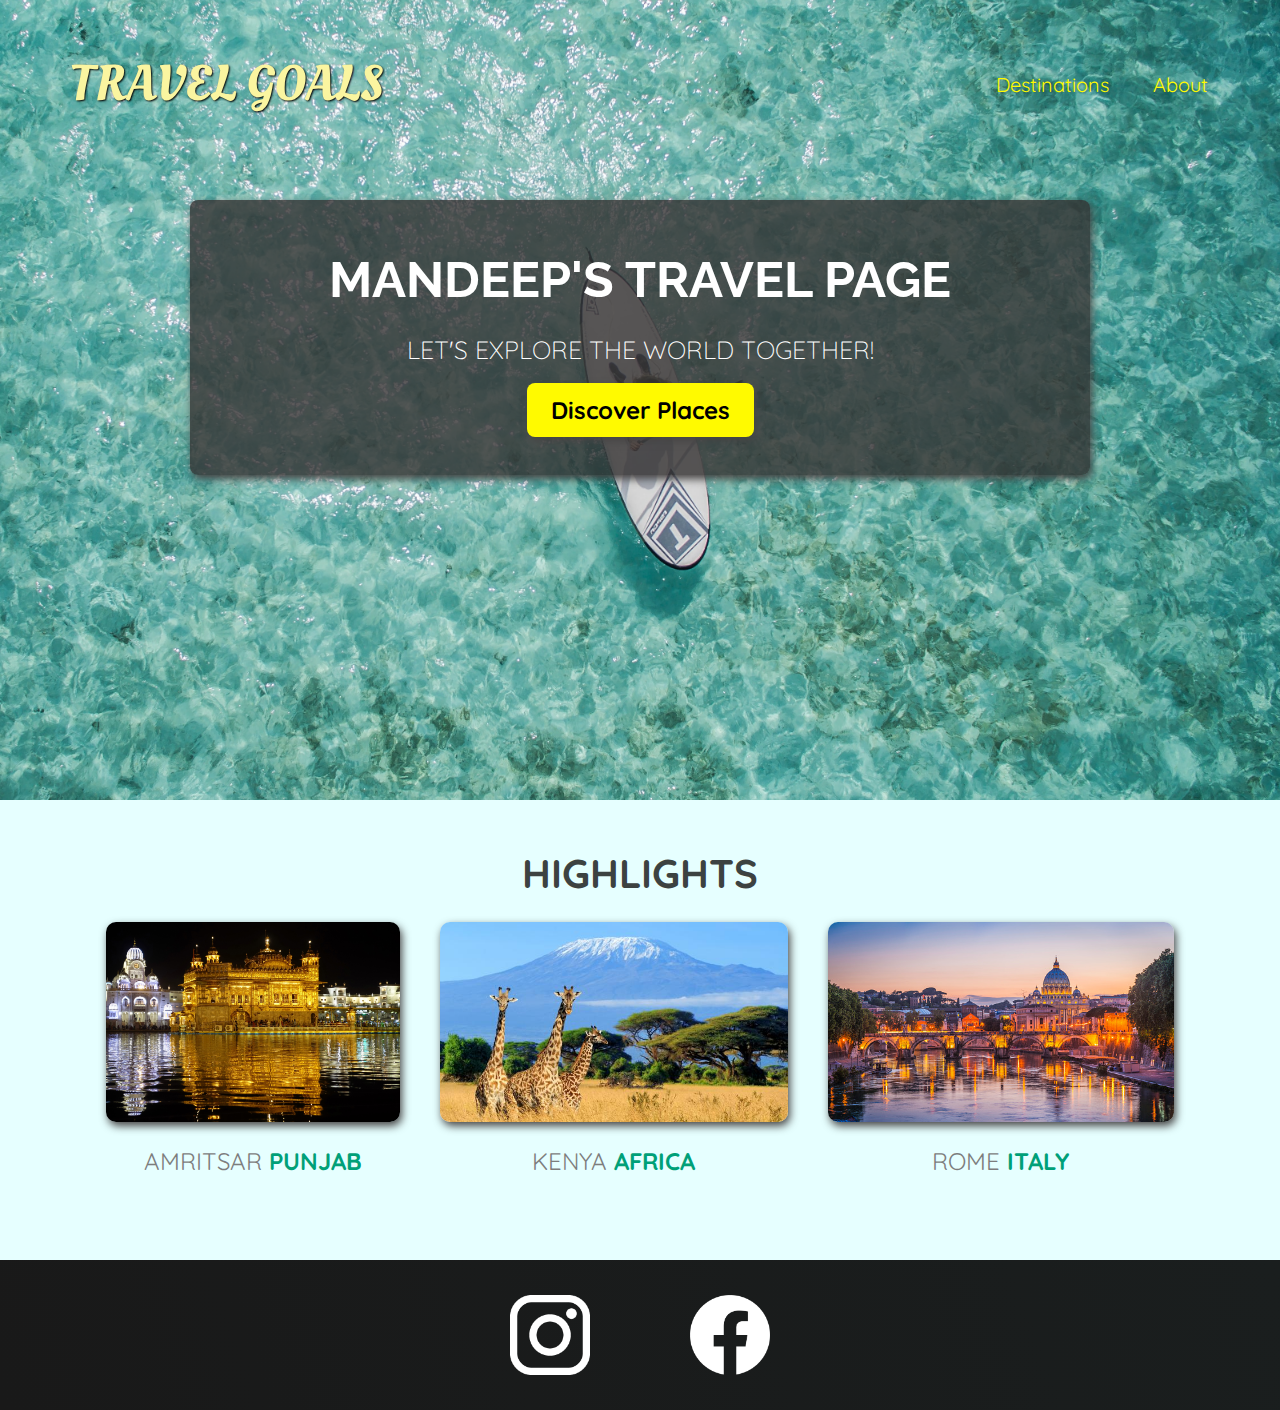
<file: index.html>
<!DOCTYPE html>
<html lang="en">
  <head>
    <meta charset="UTF-8" />
    <meta http-equiv="X-UA-Compatible" content="IE=edge" />
    <meta name="viewport" content="width=device-width, initial-scale=1.0" />
    <link
      href="https://fonts.googleapis.com/css2?family=Raleway:wght@700&family=Oleo+Script:wght@700&family=Quicksand:wght@300;500;700&display=swap"
      rel="stylesheet"
    />
    <link rel="stylesheet" href="styles/shared.css" />
    <link rel="stylesheet" href="styles/styles.css" />
    <title>Travel Goals</title>
  </head>
  <body>
    <header>
      <div id="page-logo">
        <a href="index.html">Travel Goals</a>
      </div>
      <nav>
        <ul>
          <li><a href="places.html">Destinations</a></li>
          <li><a href="">About</a></li>
        </ul>
      </nav>
    </header>
    <main>
      <section id="hero">
        <div id="hero-content">
          <h1>Mandeep's Travel page</h1>
          <p>Let's explore the world together!</p>
          <a href="places.html">Discover Places</a>
        </div>
      </section>
      <section id="highlights">
        <h2>Highlights</h2>
        <ul id="destination">
          <li class="destination">
            <img
              src="images/places/Golden_Temple_nighttime.jpg"
              alt="Golden Temple at night"
            />
            <p>Amritsar <strong>Punjab</strong></p>
          </li>
          <li class="destination">
            <img
              src="images/places/630x355.jpg"
              alt="Giraffes in Kenya, Africa"
            />
            <p>Kenya <strong>Africa</strong></p>
          </li>
          <li class="destination">
            <img
              src="images/places/istockphoto-508540910-170667a.jpg"
              alt="View of Rome, Italy during sunset"
            />
            <p>Rome <strong>Italy</strong></p>
          </li>
        </ul>
      </section>
    </main>
    <footer>
      <ul>
        <li>
          <a href="https://www.instagram.com/" target="_blank"
            ><img src="images/icons/insta.png" alt="instagram logo"
          /></a>
        </li>
        <li>
          <a href="https://en-gb.facebook.com/" target="_blank"
            ><img src="images/icons/facebook.png" alt="Facebook logo"
          /></a>
        </li>
      </ul>
    </footer>
  </body>
</html>
</file>
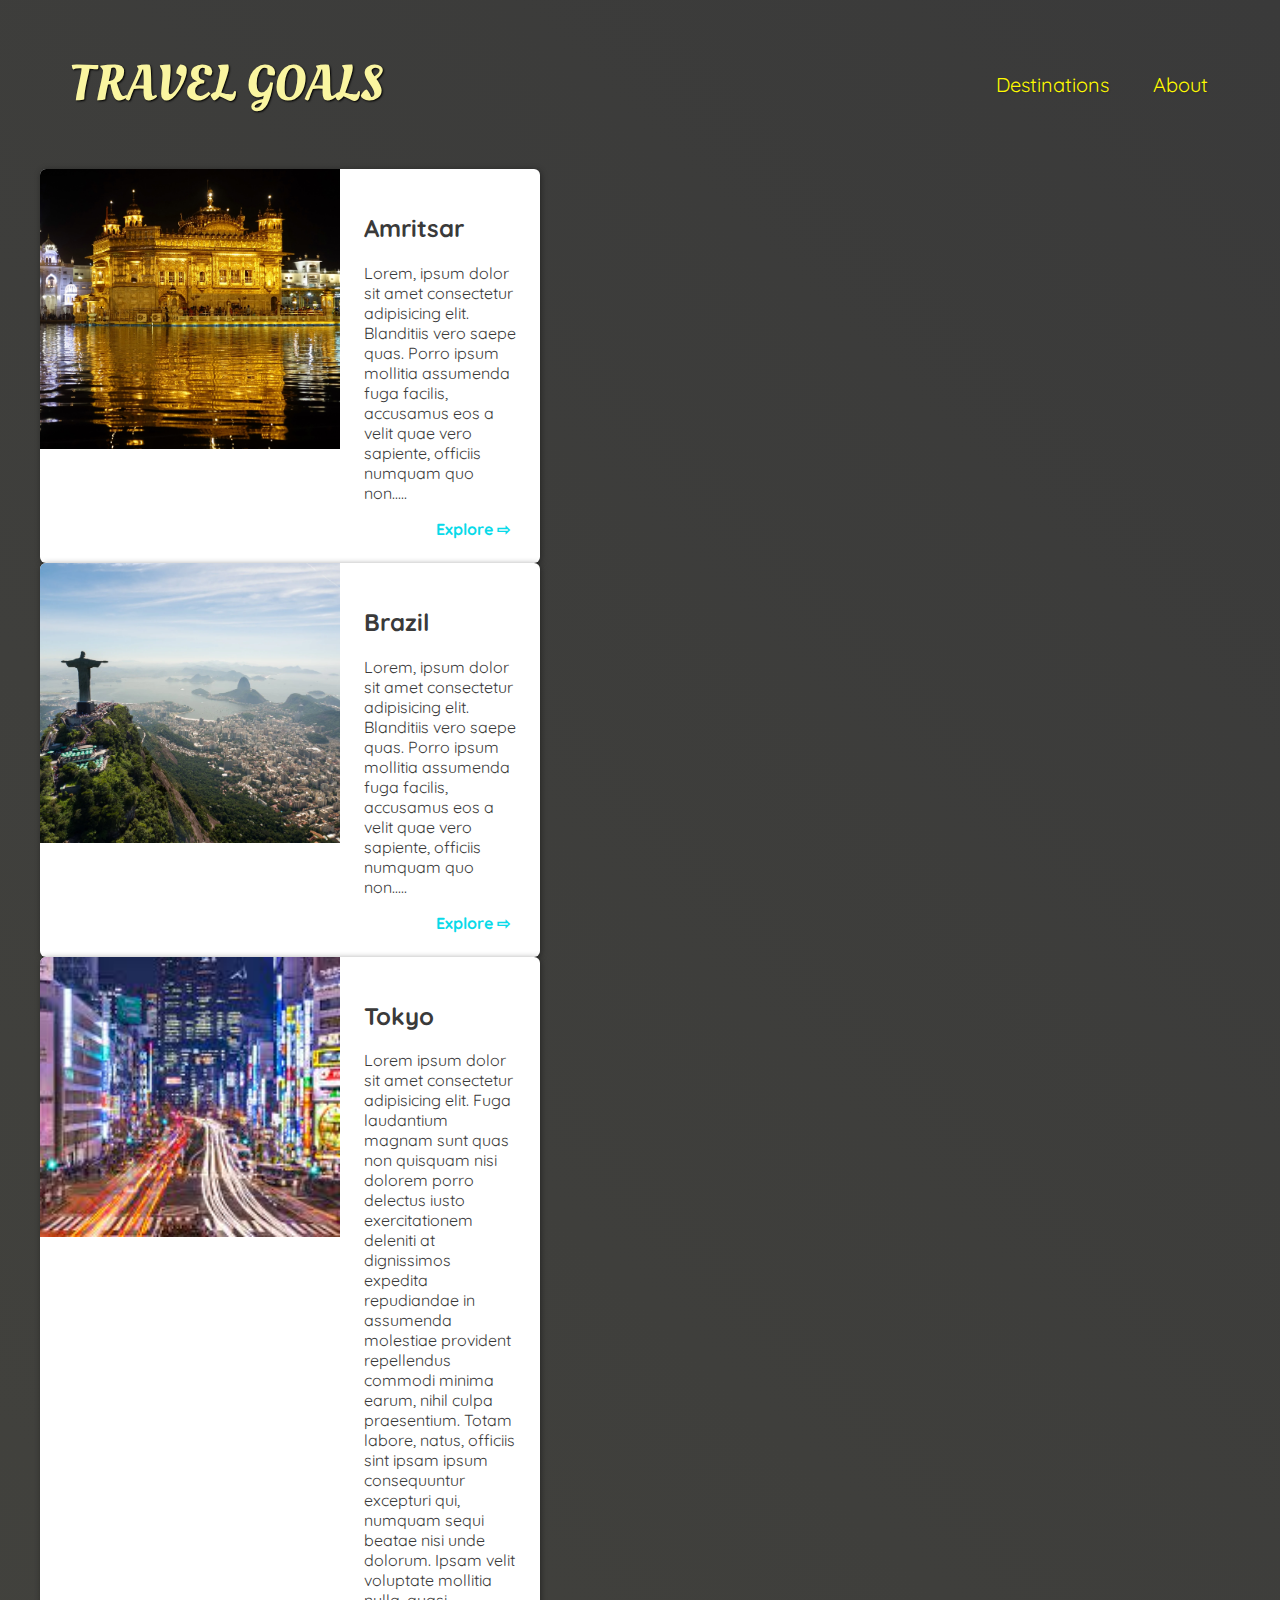
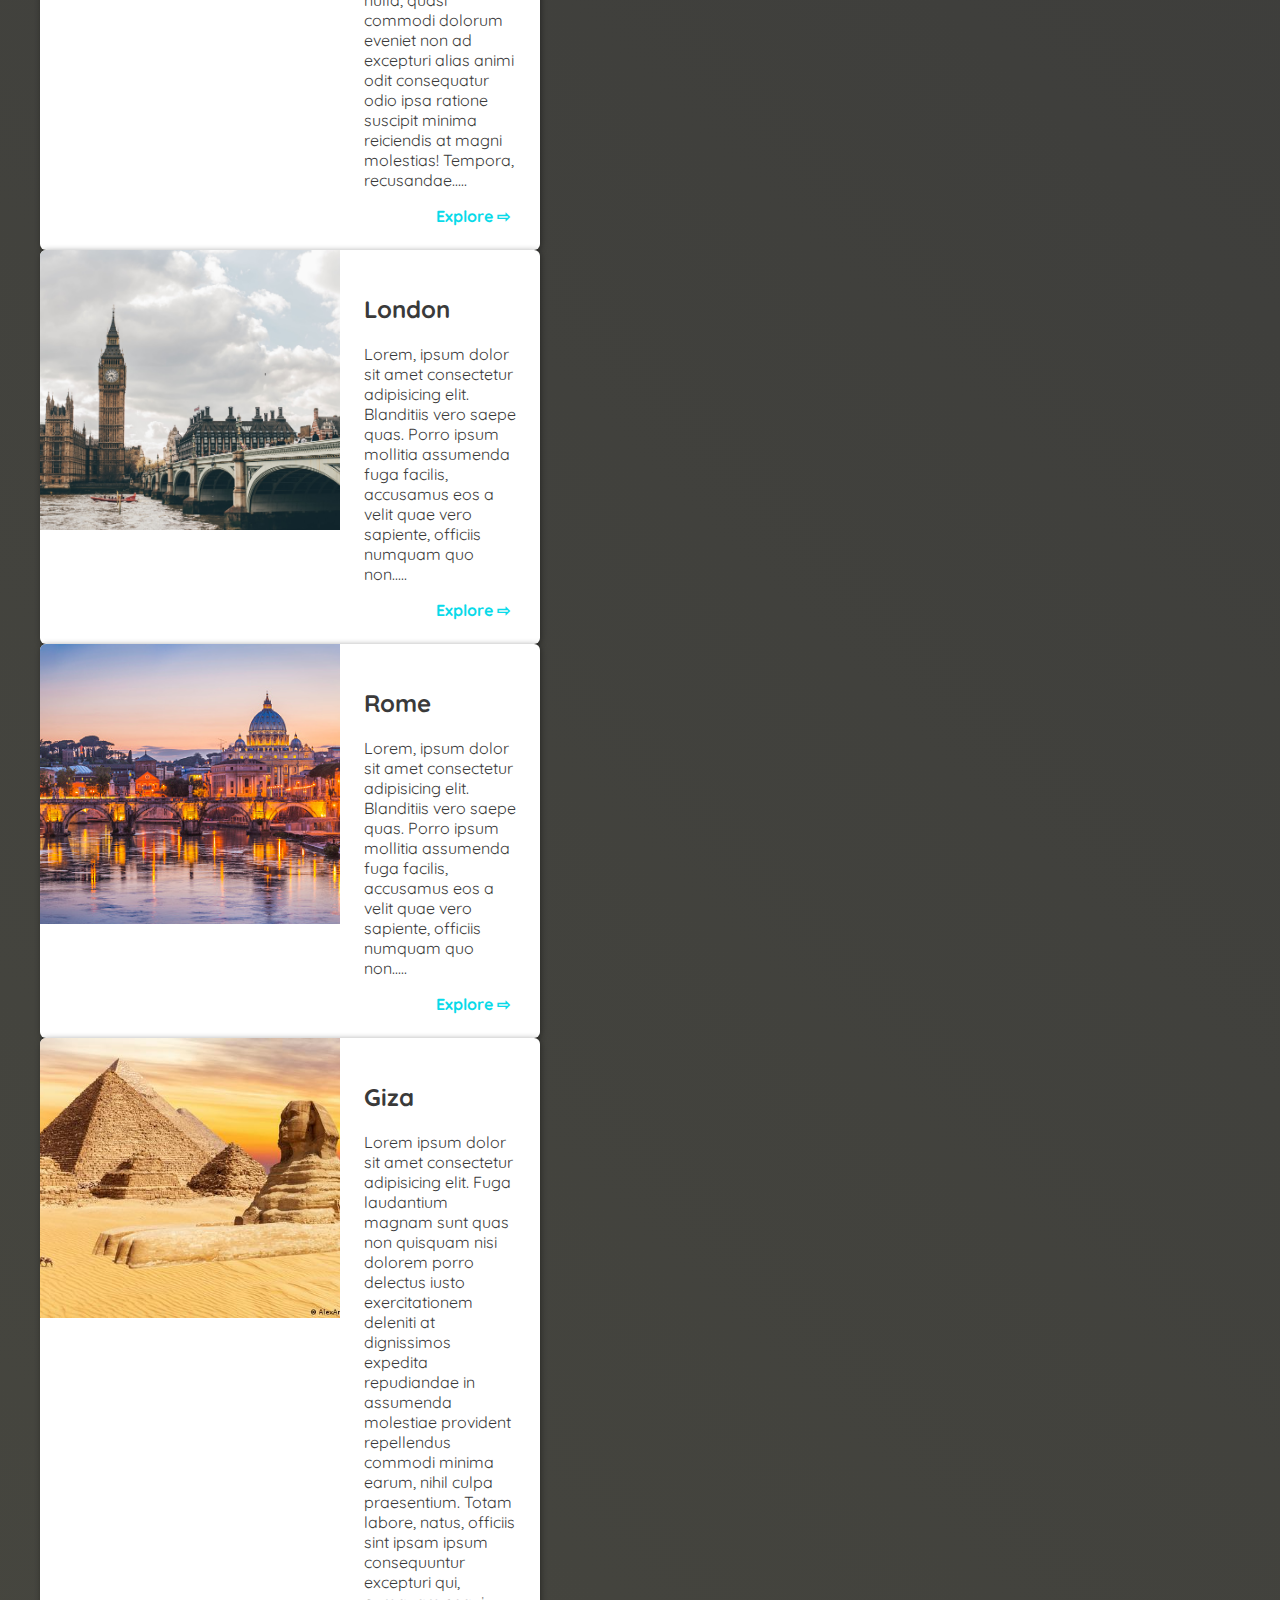
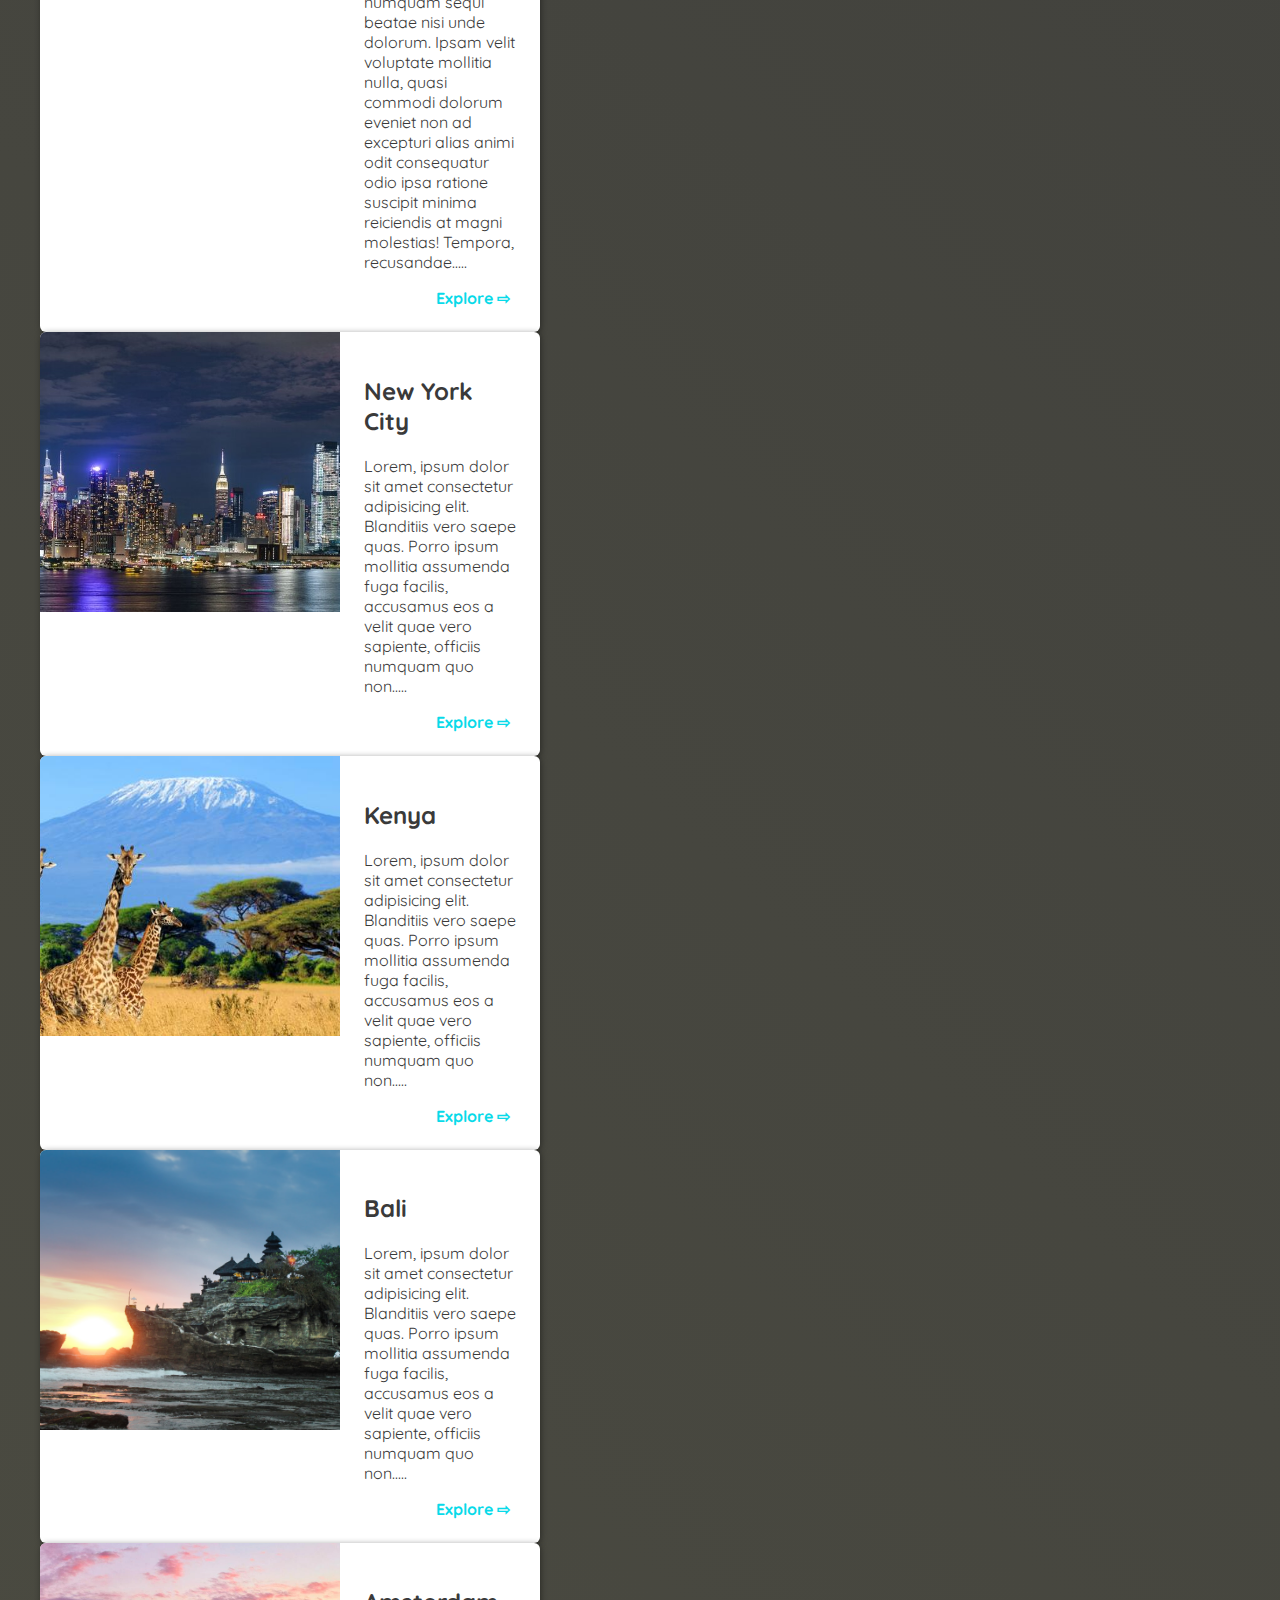
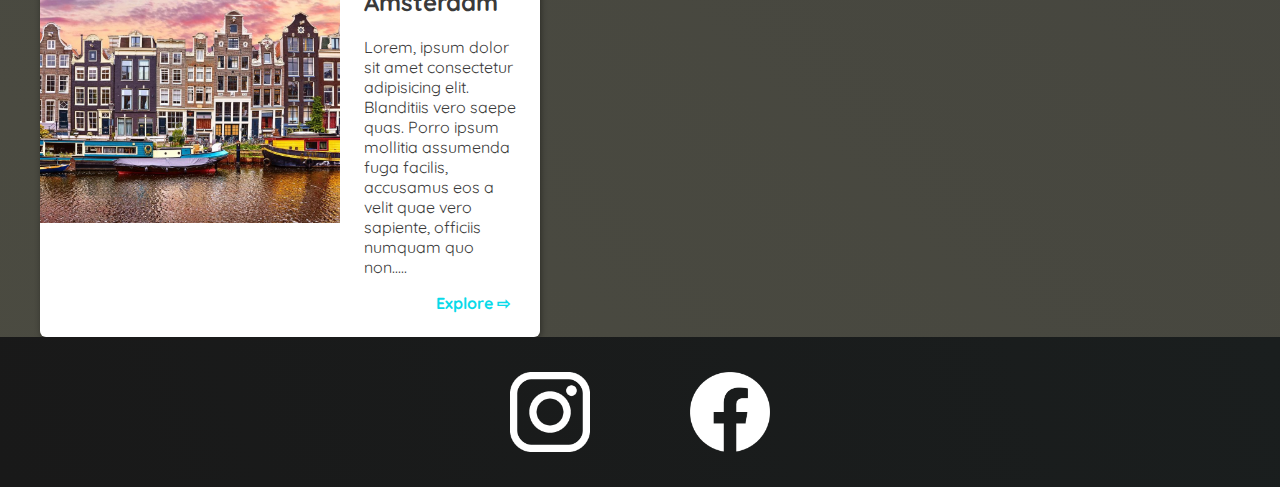
<file: places.html>
<!DOCTYPE html>
<html lang="en">
  <head>
    <meta charset="UTF-8" />
    <meta http-equiv="X-UA-Compatible" content="IE=edge" />
    <meta name="viewport" content="width=device-width, initial-scale=1.0" />
    <link
      href="https://fonts.googleapis.com/css2?family=Raleway:wght@700&family=Oleo+Script:wght@700&family=Quicksand:wght@300;500;700&display=swap"
      rel="stylesheet"
    />
    <link rel="stylesheet" href="styles/shared.css" />
    <link rel="stylesheet" href="styles/places.css" />
    <title>Travel Goals</title>
  </head>
  <body>
    <header>
      <div id="page-logo">
        <a href="index.html">Travel Goals</a>
      </div>
      <nav>
        <ul>
          <li><a href="places.html">Destinations</a></li>
          <li><a href="">About</a></li>
        </ul>
      </nav>
    </header>
    <main>
      <ul>
        <li>
          <img
            src="images/places/Golden_Temple_nighttime.jpg"
            alt="Golden Temple, Amritsar, Punjab"
          />
          <div class="item-content">
            <div>
              <h2>Amritsar</h2>
              <p>
                Lorem, ipsum dolor sit amet consectetur adipisicing elit. Blanditiis vero saepe quas. Porro ipsum mollitia assumenda fuga facilis, accusamus eos a velit quae vero sapiente, officiis numquam quo non.....
              </p>
            </div>
            <div class="actions">
              <a href="https://en.wikipedia.org/wiki/Amritsar" target="_blank"
                >Explore &#x21E8</a
              >
            </div>
          </div>
        </li>
        <li>
          <img
            src="images/places/Brazil.webp"
            alt="The statue of Christ the Redeemer, Rio De Janeiro, Brazil"
          />
          <div class="item-content">
            <div>
              <h2>Brazil</h2>
              <p>
                Lorem, ipsum dolor sit amet consectetur adipisicing elit. Blanditiis vero saepe quas. Porro ipsum mollitia assumenda fuga facilis, accusamus eos a velit quae vero sapiente, officiis numquam quo non.....
              </p>
            </div>
            <div class="actions">
              <a href="https://en.wikipedia.org/wiki/Rio_de_Janeiro" target="_blank"
                >Explore &#x21E8</a
              >
            </div>
          </div>
        </li>
        <li>
          <img
            src="images/places/download.jpg"
            alt="Tokyo, Japan"
          />
          <div class="item-content">
            <div>
              <h2>Tokyo</h2>
              <p>
                Lorem ipsum dolor sit amet consectetur adipisicing elit. Fuga laudantium magnam sunt quas non quisquam nisi dolorem porro delectus iusto exercitationem deleniti at dignissimos expedita repudiandae in assumenda molestiae provident repellendus commodi minima earum, nihil culpa praesentium. Totam labore, natus, officiis sint ipsam ipsum consequuntur excepturi qui, numquam sequi beatae nisi unde dolorum. Ipsam velit voluptate mollitia nulla, quasi commodi dolorum eveniet non ad excepturi alias animi odit consequatur odio ipsa ratione suscipit minima reiciendis at magni molestias! Tempora, recusandae.....
              </p>
            </div>
            <div class="actions">
              <a href="https://en.wikipedia.org/wiki/Tokyo" target="_blank"
                >Explore &#x21E8</a
              >
            </div>
          </div>
        </li>
        <li>
          <img
            src="images/places/london.jpg"
            alt="View of London, England"
          />
          <div class="item-content">
            <div>
              <h2>London</h2>
              <p>
                Lorem, ipsum dolor sit amet consectetur adipisicing elit. Blanditiis vero saepe quas. Porro ipsum mollitia assumenda fuga facilis, accusamus eos a velit quae vero sapiente, officiis numquam quo non.....
              </p>
            </div>
            <div class="actions">
              <a href="https://en.wikipedia.org/wiki/London" target="_blank"
                >Explore &#x21E8</a
              >
            </div>
          </div>
        </li>
        <li>
          <img
            src="images/places/istockphoto-508540910-170667a.jpg"
            alt="View of Rome, Italy during sunset"
          />
          <div class="item-content">
            <div>
              <h2>Rome</h2>
              <p>
                Lorem, ipsum dolor sit amet consectetur adipisicing elit. Blanditiis vero saepe quas. Porro ipsum mollitia assumenda fuga facilis, accusamus eos a velit quae vero sapiente, officiis numquam quo non.....
              </p>
            </div>
            <div class="actions">
              <a href="https://en.wikipedia.org/wiki/Rome" target="_blank"
                >Explore &#x21E8</a
              >
            </div>
          </div>
        </li>
        <li>
          <img
            src="images/places/60495947_303.jpg"
            alt="Pyramids and Sphinx Giza, Egypt"
          />
          <div class="item-content">
            <div>
              <h2>Giza</h2>
              <p>
                Lorem ipsum dolor sit amet consectetur adipisicing elit. Fuga laudantium magnam sunt quas non quisquam nisi dolorem porro delectus iusto exercitationem deleniti at dignissimos expedita repudiandae in assumenda molestiae provident repellendus commodi minima earum, nihil culpa praesentium. Totam labore, natus, officiis sint ipsam ipsum consequuntur excepturi qui, numquam sequi beatae nisi unde dolorum. Ipsam velit voluptate mollitia nulla, quasi commodi dolorum eveniet non ad excepturi alias animi odit consequatur odio ipsa ratione suscipit minima reiciendis at magni molestias! Tempora, recusandae.....
            </div>
            <div class="actions">
              <a href="https://en.wikipedia.org/wiki/Giza" target="_blank"
                >Explore &#x21E8</a
              >
            </div>
          </div>
        </li>
        <li>
          <img
            src="images/places/26.jpg"
            alt="New York, USA skyline"
          />
          <div class="item-content">
            <div>
              <h2>New York City</h2>
              <p>
                Lorem, ipsum dolor sit amet consectetur adipisicing elit. Blanditiis vero saepe quas. Porro ipsum mollitia assumenda fuga facilis, accusamus eos a velit quae vero sapiente, officiis numquam quo non.....
              </p>
            </div>
            <div class="actions">
              <a
                href="https://en.wikipedia.org/wiki/New_York_City"
                target="_blank"
                >Explore &#x21E8</a
              >
            </div>
          </div>
        </li>
        <li>
          <img
            src="images/places/630x355.jpg"
            alt="Giraffes in Kenya, Africa"
          />
          <div class="item-content">
            <div>
              <h2>Kenya</h2>
              <p>
                Lorem, ipsum dolor sit amet consectetur adipisicing elit. Blanditiis vero saepe quas. Porro ipsum mollitia assumenda fuga facilis, accusamus eos a velit quae vero sapiente, officiis numquam quo non.....
              </p>
            </div>
            <div class="actions">
              <a href="https://en.wikipedia.org/wiki/Kenya" target="_blank"
                >Explore &#x21E8</a
              >
            </div>
          </div>
        </li>
        <li>
          <img src="images/places/bali.jpg" alt="Bali" />
          <div class="item-content">
            <div>
              <h2>Bali</h2>
              <p>
                Lorem, ipsum dolor sit amet consectetur adipisicing elit. Blanditiis vero saepe quas. Porro ipsum mollitia assumenda fuga facilis, accusamus eos a velit quae vero sapiente, officiis numquam quo non.....
              </p>
            </div>
            <div class="actions">
              <a href="https://en.wikipedia.org/wiki/Bali" target="_blank"
                >Explore &#x21E8</a
              >
            </div>
          </div>
        </li>
        <li>
          <img
            src="images/places/Amsterdam.jpg"
            alt="Amsterdam, Holland"
          />
          <div class="item-content">
            <div>
              <h2>Amsterdam</h2>
              <p>
                Lorem, ipsum dolor sit amet consectetur adipisicing elit. Blanditiis vero saepe quas. Porro ipsum mollitia assumenda fuga facilis, accusamus eos a velit quae vero sapiente, officiis numquam quo non.....
              </p>
            </div>
            <div class="actions">
              <a href="https://en.wikipedia.org/wiki/Amsterdam" target="_blank"
                >Explore &#x21E8</a
              >
            </div>
          </div>
        </li>
      </ul>
    </main>
    <footer>
      <ul>
        <li>
          <a href="instagram.com"
            ><img src="images/icons/insta.png" alt="instagram logo"
          /></a>
        </li>
        <li>
          <a href="facebook.com"
            ><img
              src="images/icons/facebook.png"
              alt="Facebook logo"
          /></a>
        </li>
      </ul>
    </footer>
  </body>
</html>
</file>
<file: styles/shared.css>
body {
  font-family: "Quicksand", sans-serif;
  margin: 0;
}

ul {
  list-style: none;
  padding: 0;
  margin: 0;
}

header {
  display: flex;
  justify-content: space-between;
  align-items: center;
  padding: 50px 60px;
  position: absolute;
  width: 100%;
  box-sizing: border-box;
}

#page-logo a {
  padding: 10px;
  font-family: "Oleo Script", sans-serif;
  /* color: rgb(44, 44, 243); */
  color: rgb(250, 245, 160);
  font-size: 50px;
  text-decoration: none;
  text-transform: uppercase;
  text-shadow: 1px 1px 2px rgb(0, 0, 0);
}

header ul {
  display: flex;
}

header li {
  margin-left: 20px;
}

header a {
  color: rgb(255, 250, 0);
  text-decoration: none;
  font-size: 20px;
  padding: 12px;
  text-shadow: 1px 1px 2px rgba(0, 0, 0, 0.2);
  border-radius: 6px;
}

header a:hover {
  text-decoration: underline;
  color: rgb(44, 44, 243);
  background-color: rgb(255, 237, 0);
}

footer {
  background: linear-gradient(70deg, rgb(25, 25, 25), rgb(26, 30, 30));
  padding: 35px;
}

footer ul {
  display: flex;
  justify-content: center;
}

footer li {
  width: 80px;
  height: 80px;
  margin: 0 50px;
}

footer img {
  width: 100%;
  height: 100%;
}
</file>
<file: styles/styles.css>
#hero {
  height: 800px;
  background-image: url(/images/places/ocean.jpg);
  background-position: center;
  background-size: cover;
}

#hero-content {
  width: 900px;
  background-color: rgba(53, 50, 50, 0.8);
  box-shadow: 2px 4px 8px rgb(70, 68, 68);
  border-radius: 8px;
  text-align: center;
  padding: 50px 0;
  margin: 0 auto;
  position: relative;
  top: 200px;
}

#hero-content h1 {
  color: white;
  font-family: "Raleway", sans-serif;
  font-size: 50px;
  text-transform: uppercase;
  margin: 0;
}

#hero-content p {
  color: white;
  font-size: 25px;
  font-weight: 300;
  text-transform: uppercase;
  margin-bottom: 30px;
}

#hero-content a {
  color: black;
  font-size: 24px;
  font-weight: bold;
  text-decoration: none;
  background-color: rgb(255, 250, 0);
  padding: 12px 24px;
  border-radius: 8px;
  box-shadow: 2px 4px 8px rgb(70, 69, 69);
}

#hero-content a:hover {
  text-decoration: underline;
  color: rgb(44, 44, 243);
  background: linear-gradient(45deg, rgb(229, 257, 255), rgb (205, 245, 242));
}

#highlights {
  padding: 24px;
  background-color: rgb(230, 258, 256);
}

#destination {
  display: flex;
  width: 90%;
  margin: auto;
  margin-bottom: 40px;
  justify-content: space-between;
}

h2 {
  text-align: center;
  text-transform: uppercase;
  font-size: 40px;
  color: rgb(60, 66, 65);
  margin: 24px 0;
}

.destination {
  margin: 0 20px;
}

.destination img {
  height: 200px;
  width: 100%;
  box-shadow: 2px 4px 8px rgb(70, 69, 69);
  border-radius: 10px;
  object-fit: cover;
}

.destination p {
  text-align: center;
  text-transform: uppercase;
  color: rgb(125, 125, 125);
  font-size: 24px;
  margin: 20px 0;
}

.destination strong {
  color: rgb(0, 160, 120);
}
/* } helps fill big picture in correct aspect ratio  */
</file>
<file: styles/places.css>
body {
  background: linear-gradient(45deg, rgb(75, 75, 65), rgb(58, 58, 58));
  color: rgb(58, 58, 58);
}
header {
  position: static;
}

main ul {
  width: 1200px;
  margin: 0 auto;
}

main li {
  display: flex;
  background-color: white;
  box-shadow: 1px 1px 6px rgba(0, 0, 0, 0.4);
  border-radius: 6px;
  overflow: hidden;
  width: 500px;
}

main li img {
  width: 300px;
  height: 280px;
  object-fit: cover;
}

.item-content {
  padding: 24px;
  display: flex;
  flex-direction: column;
  justify-content: space-between;
}
/* } flex and flex-direction help move content in card */

h2 p {
}

.actions {
  text-align: right;
}

.actions a {
  text-decoration: none;
  font-weight: 900;
  color: rgb(8, 218, 233);
  padding: 6px;
}

.actions a:hover {
  background-color: rgb(235, 253, 255);
  border-radius: 6px;
}
</file>
